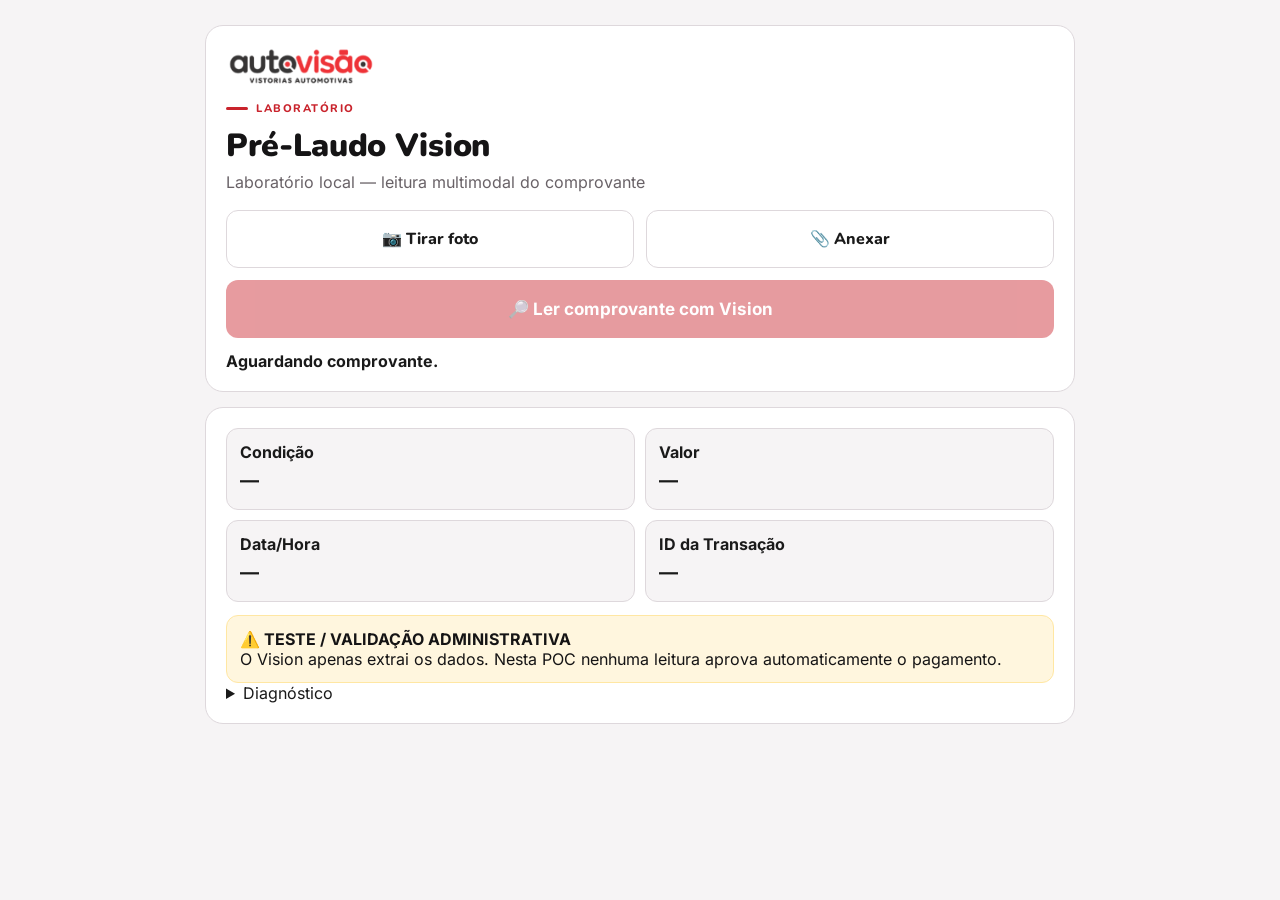
<file: index.html>
<!doctype html>
<html lang="pt-BR"><head><meta charset="utf-8"><meta name="viewport" content="width=device-width,initial-scale=1">
<link rel="icon" href="assets/brand/favicon.svg" type="image/svg+xml"><link rel="icon" href="assets/brand/favicon-32.png" sizes="32x32" type="image/png"><link rel="apple-touch-icon" href="assets/brand/favicon-180.png"><meta name="theme-color" content="#ED3237"><meta name="robots" content="noindex,nofollow"><meta name="description" content="Sistema de ordens de serviço e pré-laudo da Auto Visão Vistorias Automotivas."><meta property="og:type" content="website"><meta property="og:site_name" content="Auto Visão"><meta property="og:locale" content="pt_BR"><meta property="og:title" content="Auto Visão — Pré-Laudo"><meta property="og:description" content="Sistema de ordens de serviço e pré-laudo da Auto Visão Vistorias Automotivas."><meta property="og:url" content="https://os.autovisao.com/index.html"><meta property="og:image" content="https://os.autovisao.com/assets/brand/link-preview.png"><meta property="og:image:width" content="1200"><meta property="og:image:height" content="630"><meta property="og:image:alt" content="Auto Visão — Pré-Laudo, sistema de ordens de serviço"><meta name="twitter:card" content="summary_large_image"><title>Pré-Laudo Vision — Laboratório</title>
<link rel="stylesheet" href="design-system.css">
<style>
*{box-sizing:border-box}body{margin:0}
main{max-width:900px;margin:25px auto;padding:0 15px}.card{background:#FFFFFF;border:1px solid #DED8DC;border-radius:18px;padding:20px;margin-bottom:15px}
h1{margin:0 0 5px}.sub{color:#696267;margin:0 0 18px}.actions{display:grid;grid-template-columns:1fr 1fr;gap:12px}
label{height:58px;border:1px solid #DED8DC;border-radius:12px;background:#FFFFFF;font-family:var(--av-font-title);display:flex;align-items:center;justify-content:center;font-weight:800;cursor:pointer}
input[type=file]{display:none}button{width:100%;height:58px;border:0;border-radius:12px;background:#C9232C;color:#FFFFFF;font-size:17px;font-weight:800;cursor:pointer;margin-top:12px}
button:disabled{opacity:.45;cursor:not-allowed}#preview{display:none;max-width:100%;max-height:420px;margin:15px auto;border-radius:10px}
.grid{display:grid;grid-template-columns:repeat(2,1fr);gap:10px}.field{background:#F6F4F5;border:1px solid #DED8DC;border-radius:12px;padding:13px;min-height:82px}
.field b{display:block;margin-bottom:7px}.value{font-size:19px;font-weight:800;word-break:break-all}
.status{margin-top:13px;font-weight:700}.pending{background:#FFF6DE;border:1px solid #FFE7A3;color:#151415;border-radius:12px;padding:13px;margin-top:13px}
.ok{color:#18743B}.err{color:#A81D25}pre{white-space:pre-wrap;word-break:break-word;background:#F6F4F5;padding:10px;border-radius:10px;border:1px solid #DED8DC}
@media(max-width:650px){.actions,.grid{grid-template-columns:1fr}}
</style></head><body><main>
<div class="card"><img src="assets/brand/logo-auto-visao.png" alt="Auto Visão — Vistorias Automotivas" width="235" height="64" style="display:block;width:150px;height:auto;margin-bottom:14px"><div class="av-kicker" style="color:#C9232C;margin-bottom:8px">Laboratório</div><h1>Pré-Laudo Vision</h1><p class="sub">Laboratório local — leitura multimodal do comprovante</p>
<div class="actions"><label>📷 Tirar foto<input id="camera" type="file" accept="image/*" capture="environment"></label><label>📎 Anexar<input id="attach" type="file" accept="image/*"></label></div>
<img id="preview"><div id="file"></div><button id="read" disabled>🔎 Ler comprovante com Vision</button><div id="status" class="status">Aguardando comprovante.</div></div>
<div class="card"><div class="grid">
<div class="field"><b>Condição</b><span id="condition" class="value">—</span></div>
<div class="field"><b>Valor</b><span id="amount" class="value">—</span></div>
<div class="field"><b>Data/Hora</b><span id="datetime" class="value">—</span></div>
<div class="field"><b>ID da Transação</b><span id="tid" class="value">—</span></div>
</div>
<div class="pending"><b>⚠️ TESTE / VALIDAÇÃO ADMINISTRATIVA</b><br>O Vision apenas extrai os dados. Nesta POC nenhuma leitura aprova automaticamente o pagamento.</div>
<details><summary>Diagnóstico</summary><p><b>Tipo do identificador:</b> <span id="idtype">—</span></p><p><b>Observação:</b> <span id="obs">—</span></p><p><b>Modelo:</b> <span id="model">—</span></p><pre id="raw">—</pre></details></div>
<script>
let selected=null; const $=id=>document.getElementById(id);
function choose(file){
 selected=file;$('file').textContent='🖼️ '+file.name;$('preview').src=URL.createObjectURL(file);$('preview').style.display='block';$('read').disabled=false;
 $('status').textContent='Pronto para leitura.';['condition','amount','datetime','tid','idtype','obs','model'].forEach(x=>$(x).textContent='—');$('raw').textContent='—';
}
['camera','attach'].forEach(id=>$(id).addEventListener('change',e=>{if(e.target.files[0])choose(e.target.files[0])}));
function dataURL(file){return new Promise((res,rej)=>{let r=new FileReader();r.onload=()=>res(r.result);r.onerror=rej;r.readAsDataURL(file)})}
$('read').onclick=async()=>{
 if(!selected)return;$('read').disabled=true;$('status').textContent='⏳ Vision analisando o comprovante...';
 try{
  let image=await dataURL(selected);
  let r=await fetch('/api/ler-comprovante',{method:'POST',headers:{'Content-Type':'application/json'},body:JSON.stringify({image})});
  let j=await r.json(); if(!j.ok)throw new Error(j.erro||'Falha na leitura');
  let x=j.resultado||{};
  $('condition').textContent=x.condicao||'Não identificado';
  $('amount').textContent=typeof x.valor==='number'?x.valor.toLocaleString('pt-BR',{style:'currency',currency:'BRL'}):'Não identificado';
  $('datetime').textContent=x.data_hora||'Não identificado';
  $('tid').textContent=x.identificador_transacao||'Não identificado';
  $('idtype').textContent=x.tipo_identificador||'—';$('obs').textContent=x.observacao||'—';$('model').textContent=j.modelo||'—';
  $('raw').textContent=JSON.stringify(x,null,2);$('status').innerHTML='<span class="ok">✓ Leitura concluída</span>';
 }catch(e){$('status').innerHTML='<span class="err">✕ '+e.message+'</span>'}
 finally{$('read').disabled=false}
};
</script></main></body></html>
</file>
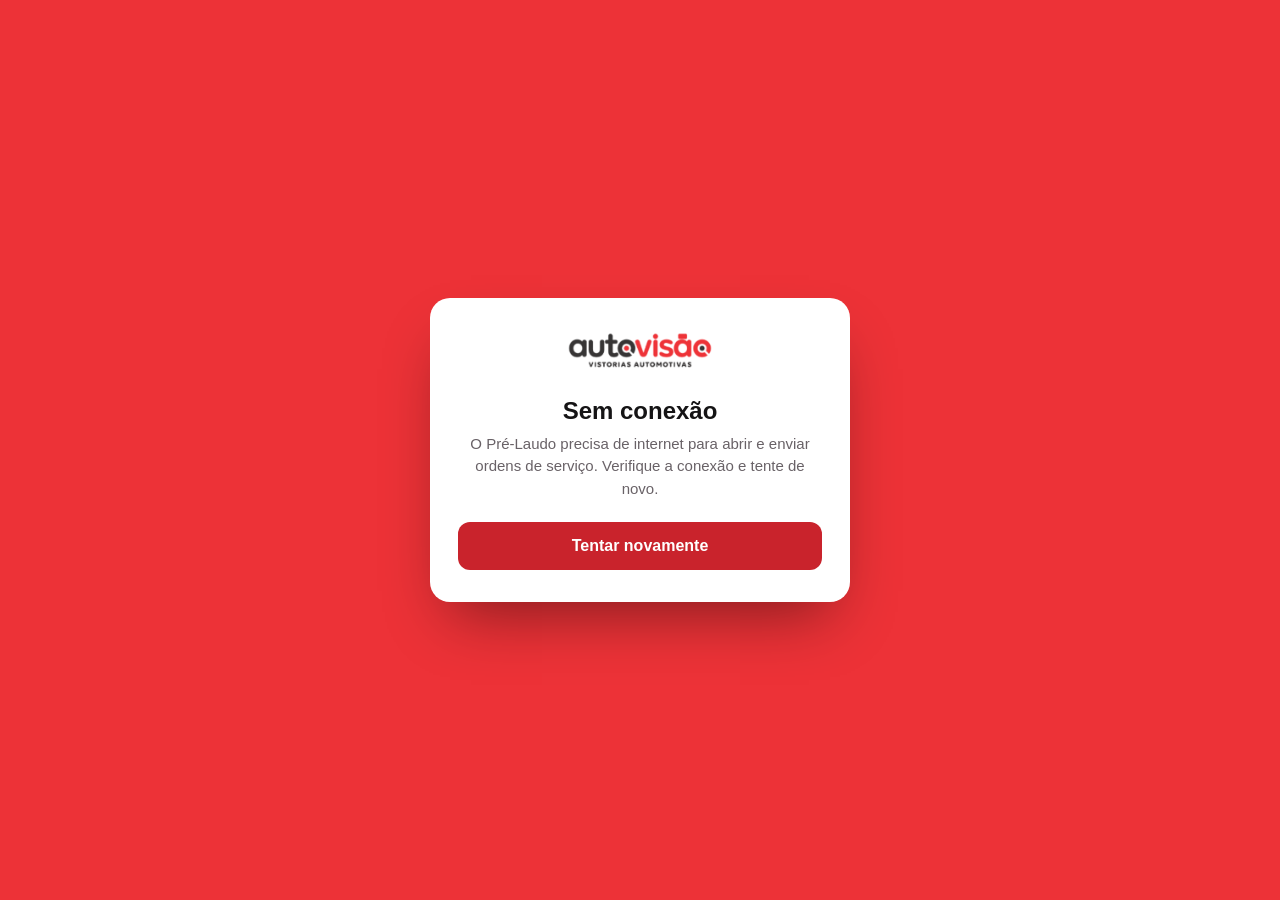
<file: offline.html>
<!doctype html><html lang="pt-BR"><head><meta charset="utf-8"><meta name="viewport" content="width=device-width,initial-scale=1"><meta name="theme-color" content="#ED3237"><title>Auto Visão — Sem conexão</title>
<style>*{box-sizing:border-box}body{margin:0;min-height:100vh;display:flex;align-items:center;justify-content:center;padding:24px;background:#ED3237;color:#151415;font-family:Nunito,Inter,"Segoe UI",sans-serif}
.card{width:100%;max-width:420px;background:#fff;border-radius:20px;padding:32px 28px;text-align:center;box-shadow:0 30px 60px -20px rgba(0,0,0,.45)}
img{width:150px;height:auto}h1{font-size:24px;font-weight:900;margin:22px 0 8px}p{margin:0 0 22px;color:#696267;font-family:Inter,"Segoe UI",sans-serif;font-size:15px;line-height:1.5}
button{width:100%;min-height:48px;border:0;border-radius:12px;background:#C9232C;color:#fff;font:inherit;font-weight:900;font-size:16px;cursor:pointer}</style></head>
<body><div class="card"><img src="/assets/brand/logo-auto-visao.png" alt="Auto Visão — Vistorias Automotivas"><h1>Sem conexão</h1><p>O Pré-Laudo precisa de internet para abrir e enviar ordens de serviço. Verifique a conexão e tente de novo.</p><button onclick="location.reload()">Tentar novamente</button></div></body></html>
</file>
<file: design-system.css>
@import url('./assets/fonts/fonts.css');
/* Design System Auto Visão — paleta e tipografia do guia de Direção Visual v1.0 (out/2026).
   Marca tricolor: vermelho, preto e branco. Verde só em estados "OK". */
:root{
  --av-red:#ED3237;            /* Vermelho marca: fundos de impacto, marcadores */
  --av-red-deep:#C9232C;       /* Vermelho ação: botões e títulos em vermelho sobre branco */
  --av-red-dark:#A81D25;       /* Estado pressionado do vermelho ação */
  --av-red-tint:#FDEEEE;       /* Vermelho marca diluído: seleção e alerta */
  --av-red-line:#F4B5B7;
  --av-black:#151415;          /* Preto impacto */
  --av-graphite:#1A1A1A;       /* Grafite */
  --av-silhouette:#3A3A3C;
  --av-gray:#696267;           /* Cinza texto */
  --av-rim:#9A9597;
  --av-white:#FFFFFF;
  --av-offwhite:#F6F4F5;       /* Off-white: fundo de cartões secundários */
  --av-line:#DED8DC;           /* Divisórias */
  --av-ok:#18743B;             /* Verde "OK": só em pílulas OK / Conferido */
  --av-ok-bg:#E7F4EC;
  --av-radius:14px;
  --av-font-title:'Nunito','Segoe UI',sans-serif;
  --av-font-action:'Nunito','Segoe UI',sans-serif;
  --av-font-body:'Inter','Segoe UI',sans-serif;
}
html{color-scheme:light}
body{font-family:var(--av-font-body);font-weight:400;color:var(--av-graphite);background:var(--av-offwhite)}
h1,h2,h3,h4{font-family:var(--av-font-title);font-weight:900;color:var(--av-black);letter-spacing:-.01em}
button,input,select,textarea{font-family:var(--av-font-body)}
button:focus-visible,input:focus-visible,select:focus-visible,textarea:focus-visible,summary:focus-visible,a:focus-visible{outline:3px solid var(--av-black)!important;outline-offset:3px}

/* Kicker: Nunito 800, caixa alta, espaçamento .14em, com barra antes. */
.av-kicker{display:flex;align-items:center;gap:8px;font-family:var(--av-font-title);font-weight:800;font-size:11px;letter-spacing:.14em;text-transform:uppercase}
.av-kicker::before{content:"";width:22px;height:3px;border-radius:2px;background:currentColor;flex:none}

/* Fundo de impacto: vermelho marca com curvas concêntricas (preto a 9%), centro fora da peça, à direita. */
.av-impact{position:relative;overflow:hidden;background-color:var(--av-red);color:var(--av-white);
  background-image:repeating-radial-gradient(circle at 108% 50%,rgba(21,20,21,.09) 0 17px,transparent 17px 52px,rgba(21,20,21,.09) 52px 69px)}

/* Logotipo oficial: versão principal sobre branco, branco integral sobre vermelho ou escuro. */
.av-logo{display:block;height:auto;max-width:100%}
</file>
